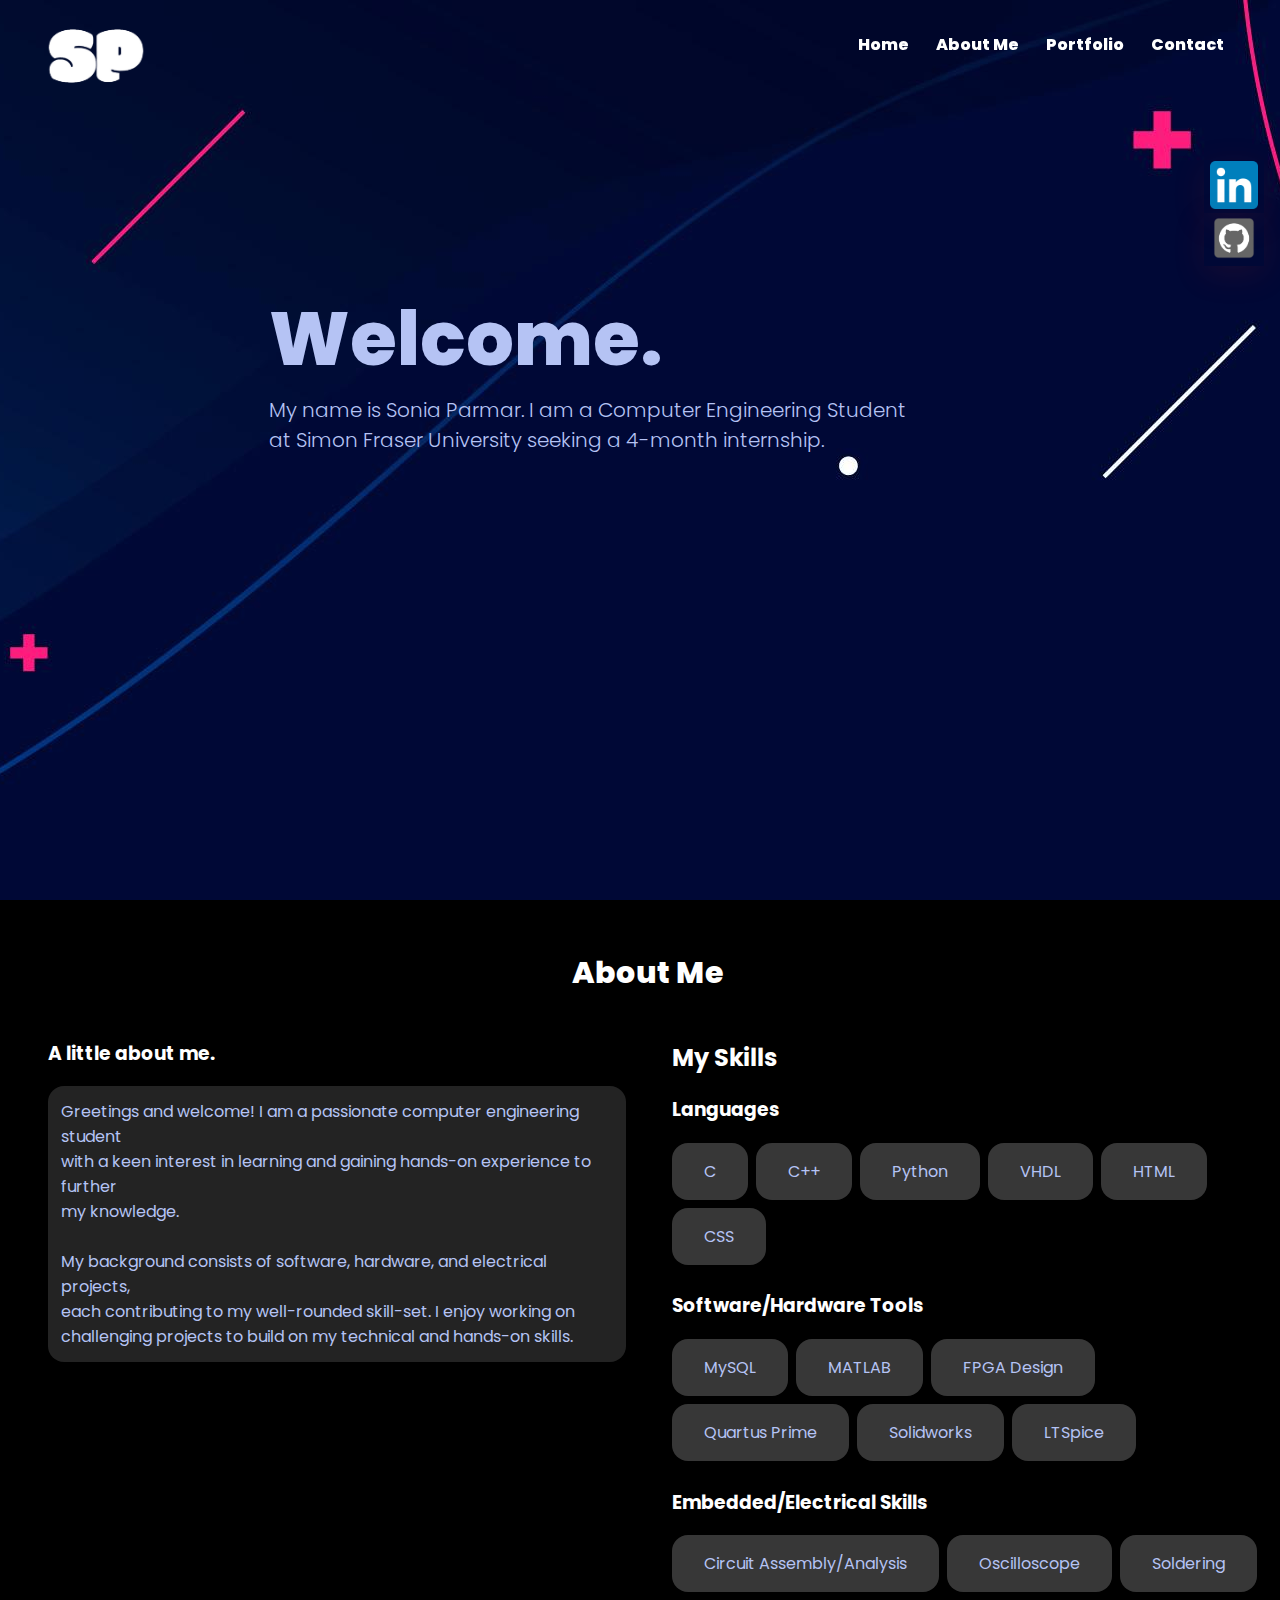
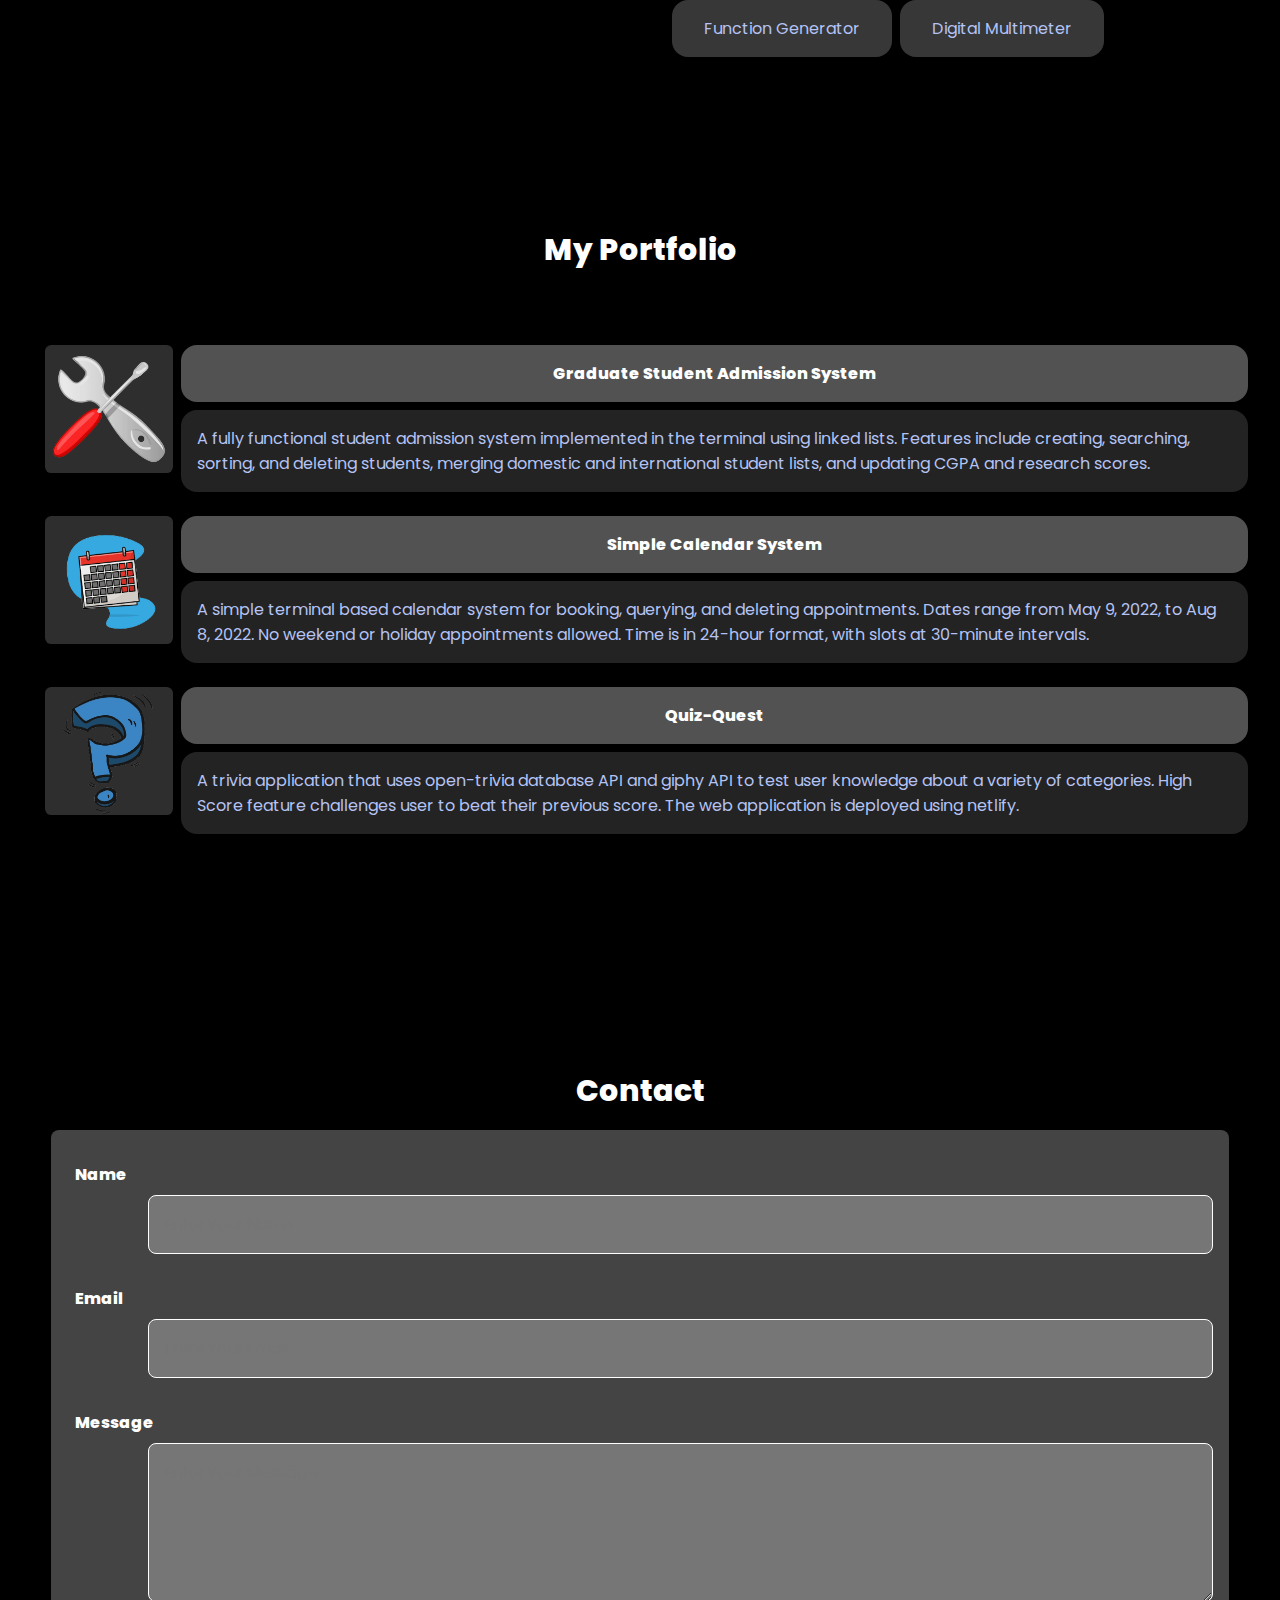
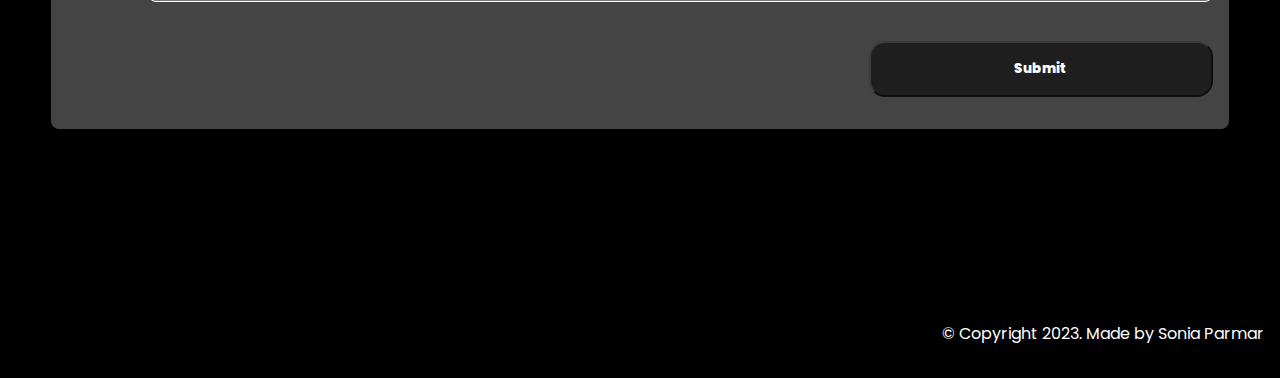
<file: index.html>
<!DOCTYPE html>
<html>
    <head>
        <title> Sonia Parmar Personal Website </title>

        <meta charset="utf-8">
        <meta name="viewport" content="width=device-width, intial-scale=1.0">

        <link rel="stylesheet" href="style/style.css">

        <link rel="icon" type="image/png" sizes="16x16" href="images/sp-bwlogo.png" id="favicon_io">


        <link href='https://fonts.googleapis.com/css?family=Poppins' rel='stylesheet'>
        <link href="https://fonts.googleapis.com/css2?family=Poppins:wght@200&display=swap" rel="stylesheet">
        <link href="https://fonts.googleapis.com/css2?family=Poppins:wght@300&display=swap" rel="stylesheet">
        <link href="https://fonts.googleapis.com/css2?family=Poppins:wght@800&display=swap" rel="stylesheet">

        <style>
            body {
                background-image: url('images/blueandpinkabstract.jpg');
                background-attachment: fixed; 
                background-position: center top;
                /* background-repeat: no-repeat;
                background-size: 100% auto;  */
            }
        </style>
    </head>
    <body>
        <header>
            <nav class = "navbar">
                <div class="navcontainer">
                    <a class = "navlink" href = "#"> Home </a>
                    <a class = "navlink" href = "#aboutme"> About Me </a>
                    <a class = "navlink" href = "#portfolio"> Portfolio </a>
                    <a class = "navlink" href = "#contact"> Contact </a>
                </div>
            </nav>

            <div class = "button">
                <button class = "home-logo-button">
                    <a href = "/personal_portfolio/">
                        <img src="images/sp-bwlogo-transparent.png" alt="SP Navigation Logo">
                    </a>
                </button>
            </div>
            
        </header>

        <main> 
            <!-- Home Page -->
            <section id="home">
                <div class="container">
                    <div class="homecontainer">

                        <div class="icon-container-col">

                            <button class="social-button">
                                <a href="https://www.linkedin.com/in/soniakparmar">
                                    <img src="images/linkedin.png" alt="Link to Linkedin">
                                </a>
                            </button>
                        
                            <button class="social-button">
                                <a href="https://github.com/sp-171">
                                    <img src="images/github.png" alt="Link to Github">
                                </a>
                            </button>
                        </div>
                        

                        <div class = namemain>
                            <p> Welcome. </p>
                        </div>

                        <div class = "descriptionhome">
                            <p> My name is Sonia Parmar. I am a Computer Engineering Student <br> 
                                at Simon Fraser University seeking a 4-month internship. 
                            </p>
                        </div>
                    </div>
                </div>
            </section>  

            <!-- About Me -->
            <section id="aboutme">
                <div class = "container">
                    <div class="page-title"> About Me</div>
                    <div class="aboutme-maincontainer">

                        <div class="about_info">
                            <h3 class="about-subtitle"> A little about me. </h3>
                            <p> Greetings and welcome! I am a passionate computer engineering student <br>
                                with a keen interest in learning and gaining hands-on experience to further <br>
                                my knowledge.
                            
                            <br>
                            <br>

                                My background consists of software, hardware, and electrical projects, <br>
                                each contributing to my well-rounded skill-set. I enjoy working on <br>
                                challenging projects to build on my technical and hands-on skills.
                            </p>

                        </div>

                        <div class="about_skills">
                            <h2 class="about-subtitle"> My Skills </h2>
                            <h3 class="about-subtitle"> Languages </h3>
                            <div class="skills">
                                <div class="skill-set">C</div>
                                <div class="skill-set">C++</div>
                                <div class="skill-set">Python</div>
                                <div class="skill-set">VHDL</div>
                                <div class="skill-set">HTML</div>
                                <div class="skill-set">CSS</div>
                            </div>

                            <h3 class="about-subtitle"> Software/Hardware Tools </h3>
                            <div class="skills">
                                <div class="skill-set">MySQL</div>
                                <div class="skill-set">MATLAB</div>
                                <div class="skill-set">FPGA Design</div>
                                <div class="skill-set">Quartus Prime</div>
                                <div class="skill-set">Solidworks</div>
                                <div class="skill-set">LTSpice</div>
                            </div>

                            <h3 class="about-subtitle">  Embedded/Electrical Skills </h3>
                            <div class="skills">
                                <div class="skill-set">Circuit Assembly/Analysis</div>
                                <div class="skill-set">Oscilloscope</div>
                                <div class="skill-set">Soldering</div>
                                <div class="skill-set">Function Generator</div>
                                <div class="skill-set">Digital Multimeter</div>
                            </div>

                        </div>
                    </div>

                </div>
            </section>

            <!-- Portfolio -->
            <section id="portfolio">
                <div class="contianer">
                    <div class="page-title">My Portfolio</div>
                    <div class="portfolio-maincontainer">

                        <div class="project-row">
                            <div class="project-row-img-cont">
                                <img src="images/tools.png">
                            </div>

                            <div class="project-row-cont">
                                <!-- <h3 class="project-row-cont-title"> Graduate Student Admission System </h3> -->
                                <a class="project-row-cont-git-button" href="https://github.com/sp-171/Graduate-Student-Admission-System">Graduate Student Admission System</a>
                                <p class="project-row-cont-descrip">
                                    A fully functional student admission system implemented in the terminal using 
                                    linked lists. Features include creating, searching, sorting, and deleting students,
                                    merging domestic and international student lists, and updating CGPA and research scores.  
                                </p>
                                <!-- No graphical user interface; the program can be run using 'make' and './main' commands. -->
                            <!-- <a class="project-row-cont-git-button" href="https://github.com/sp-171/Graduate-Student-Admission-System">Link to Github Source Code</a> -->
                            </div>
                        </div>
                        
                        <div class="project-row">
                            <div class="project-row-img-cont">
                                <img src="images/calendar.png">
                            </div>

                            <div class="project-row-cont">
                                <!-- <h3 class="project-row-cont-title"> Simple Calendar System </h3> -->
                                <a class="project-row-cont-git-button" href="https://github.com/sp-171/Simple-Calendar-System">Simple Calendar System</a>
                                <p class="project-row-cont-descrip">
                                    A simple terminal based calendar system for booking, querying, and deleting 
                                    appointments. Dates range from May 9, 2022, to Aug 8, 2022. No weekend or
                                    holiday appointments allowed. Time is in 24-hour format, with slots at 
                                    30-minute intervals.
                                </p>
                            <!-- <a class="project-row-cont-git-button" href="https://github.com/sp-171/Simple-Calendar-System">Link to Github Source Code</a> -->
                            </div>
                        </div>

                        <div class="project-row">
                            <div class="project-row-img-cont">
                                <img src="images/quiz.png">
                            </div>

                            <div class="project-row-cont">
                                <!-- <h3 class="project-row-cont-title"> Quiz-Quest </h3> -->
                                <a class="project-row-cont-git-button" href="https://quizquest-cmpt276.netlify.app/">Quiz-Quest</a>
                                <p class="project-row-cont-descrip">
                                    A trivia application that uses open-trivia database API and giphy API to test user knowledge
                                    about a variety of categories. High Score feature challenges user to beat their previous
                                    score. The web application is deployed using netlify. 
                                </p>
                            <!-- <a class="project-row-cont-git-button" href="https://quizquest-cmpt276.netlify.app/">Link to Web Application</a> -->
                            </div>
                        </div>


                    </div>
                </div>
            </section>

            <section id = "contact">
                <div class="contact-wholecontainer">
                    <div class="page-title"> Contact</div>
                    <div class = "contact-maincontainer">
                        <div class="contact-form-container">
                            <form id="contact-form" method="POST">

                                <input type="hidden" name="_captcha" value="false">
                                <input type="hidden" name="_next" value="https://sp-171.github.io/personal_portfolio/">

                                <div class="contact-form-field">
                                    <label class="contact-form-label" for="name">Name</label>
                                    <input required placeholder="Enter Your Name" type="text" class="contact-form-input" name="name" id="name">
                                </div>

                                <div class="contact-form-field">
                                    <label class="contact-form-label" for="email">Email</label>
                                    <input required placeholder="Enter Your Email" type="text" class="contact-form-input" name="email" id="email">
                                </div>

                                <div class="contact-form-field">
                                    <label class="contact-form-label" for="message">Message</label>
                                    <textarea required="" cols="20" rows="5" class="contact-form-input" placeholder="Enter Your Message" name="message" id="message"></textarea>
                                </div>

                                <button type="submit" class="contact-form-submit-button">Submit</button>

                            </form>

                            <script>
                                var fn = 'sonia';
                                var ln = 'parmar';
                                var sevent = '17';
                                var under = '_'
                                var domain = 'icloud'
                                var TLD = 'com';
                                var at = '@'
                                document.addEventListener('DOMContentLoaded', function () {
                                    var emailAddress = fn + under + ln + sevent + at + domain + '.' + TLD;
                                    document.getElementById('contact-form').action = "https://formsubmit.co/" + emailAddress;
                                });
                            </script>
                        </div>
                    </div>
                </div>
            </section>
        </main>

        <footer>
            <div class="footer">
                <!-- <div class="footertop">
                    <div class="footercontainer">
                        <a href="https://github.com/sp-171">
                            <img src="images/github.png">
                        </a>
                    </div>
                </div> -->
                
                <div class="footer-bottom">
                    <p> © Copyright 2023. Made by Sonia Parmar</p>
                </div>
                
            </div>
        </footer>
   </body>
</html>
</file>
<file: style/style.css>
#home{
    /* background-image: url('../images/geo-background.jpg'); */
    /* background-repeat: no-repeat;
    background-size: 100% auto;  */

    background-attachment: fixed; 
    background-position: center top;
    

}
#aboutme{
    background-image: url('../images/color-hex.jpg');
    /* background-repeat: no-repeat;
    background-size: 100% auto;  */
    background-attachment: fixed; 
    background-position: center top;
    /* border: 1px solid white; Add white border */
}
#portfolio{
    /* background-image: url('../images/blueandpinkabstract.jpg'); */
    background-image: url('../images/color-hex.jpg');
    /* background-repeat: no-repeat;
    background-size: 100% auto;  */

    background-attachment: fixed; 
    background-position: center top;
    /* border: 1px solid white; Add white border */
}

.footer{
    background-image: url('../images/color-hex.jpg');
    /* background-repeat: no-repeat;
    background-size: 100% auto;   */

    background-attachment: fixed; 
    background-position: center top;
}

#contact{
    background-image: url('../images/color-hex.jpg');
    /* background-repeat: no-repeat;
    background-size: 100% auto;  */

    background-attachment: fixed; 
    background-position: center top;
}

#favicon {
    width: 5px;
    height: 5px;
    border-radius: 50%; 
}
/* Header ---------------------------------------*/
header{
    margin: 0;
    position: fixed;
    width: 100%;
    top: 0;
    /* background: white; */
}
header img {
    margin-left: 0.5rem;
    padding: 0.5rem;
    width: 100%; 
    height: 100%;
}
/* Navigation ---------------------------------------*/
nav {
    font-family: 'Poppins';
    font-weight: 800;
    padding: 1rem;
    float: right;
 }
 nav a{
    padding-right: 1.5rem;
    color: white;
    text-decoration: none; 
 }
nav a:hover{
    transition: 0.5s ease-in-out;
    color: rgba(181, 195, 244, 0.404);
 }
 .navcontainer{
    padding: 1rem;
 }
 .button{
    margin-bottom: 0;
 }
.home-logo-button{
    margin-left: 0rem;
    padding: 1rem;
    padding-top: 0;
    width: 10rem; 
    height: auto;
    background-color: rgba(255, 255, 255, 0);
    border: none;
    margin-bottom: 0;
}
/* Formatting for whole ---------------------------------------*/
body{
    background: black;
    color: white;
    margin: 0;
    font-family: 'Poppins';
}
 main{
    color: rgb(181 195 244);
    margin: 0;
 }
.container{
    /* padding top used to keep top of container below header */
    padding-left: 1rem;
}
.section {
    height: 100vh;
}
 /* Home Page ---------------------------------------*/
 .homecontainer{
    height: 100vh;
 }
 .namemain {
    font-family: 'Poppins';
    font-size: 75px;
    font-weight: 800;
    margin-left: 20%;
    padding-top: 1rem;
    /* text-align: left; */
    margin-bottom: 0;
    margin-top: 0;
}
.descriptionhome{
    font-family: 'Poppins';
    font-weight: 300;
    font-size: 20px;
    margin-left: 20%;
    text-align: left;
}
.namemain p,
.descriptionhome p {
    margin: 0;
}
.icon-container-col {
    display: flex;
    flex-direction: column;
    justify-content: flex-end;
    align-items: flex-end;
    margin: 0 0 0 0;
    padding-right: 1rem;
    padding-top: 10rem;
}

.social-button{
    border: none;
    background: none;
    box-shadow: 0 0.5rem 2rem 0 rgba(155, 32, 32, 0.15);
    transition: transform .3s;
}

.social-button img{
    width: 3rem;
    height: 3rem;
    padding: 0;
}

.social-button a {
    width: 100%;
    height: 100%;
    display: block;
}

.social-button:hover{
    transform: scale(1.20);
}



/* About Me ---------------------------------------*/
.page-title{
    font-family: 'Poppins';
    font-weight: 800;
    padding-top: 50px;
    color: white;
    font-size: 30px;
    text-align: center;
    margin-top: 0;
    margin-bottom: 0;
}
.about_info p{
    background-color: rgba(255, 255, 255, 0.136);
    border-radius: 1rem;
    padding: 0.8rem;
}

.about_info{
    width: 95%;
}

.about-subtitle{
    color: white;

}

.aboutme-maincontainer{
    display: grid;
    grid-template-columns: 1fr 1fr;
    grid-gap: 1rem;
    margin-left: 2rem;
    padding-bottom: 7rem;
    padding-top: 1.5rem;
    margin-top: 0;
    margin-bottom: 0;
}
.skills{
    display: flex;
    flex-wrap: wrap;
}
.skill-set{
    padding: 1rem 2rem;
    margin-bottom: 0.5rem;
    margin-right: 0.5rem;
    background: rgba(255, 255, 255, 0.217);
    border-radius: 1rem;
}

/* Portfolio Page ---------------------------------------*/
.portfolio-maincontainer{
    margin-left: 2rem;
    margin-right: 2rem;
    margin-top: 0;
    margin-bottom: 0;
    padding-top: 4rem;
    padding-bottom: 10rem;
}
.project-row{
    display: grid;
    grid-template-columns: 0.25fr 2fr;
    grid-gap: 1rem;
    margin-bottom: 0.5rem;
    margin-top: 0.5rem;
}

.project-row-img-cont {
    width: 8rem;
    height: 8rem; 
    overflow: hidden;
    border-radius: 5%;
    margin-left: 10%;
    margin-right: 0;
    padding: 0;
    margin-bottom: 2rem;
    
    background-color: rgba(255, 255, 255, 0.181);
    display: flex;
    justify-content: center; 
    align-items: center;
}

.project-row-img-cont img {
    width: 100%; 
    height: 100%; 
    object-fit: cover; 
}

.project-row-cont{
    display: flex;
    justify-content: center;
    flex-direction: column;
    align-items: flex-start;
}
.project-row-cont-title{
    color: white;
    margin: 0;
    padding: 0.5rem;
}
.project-row-cont-descrip{
    background-color: rgba(255, 255, 255, 0.136);
    padding: 1rem;
    border-radius: 1rem;
    margin-top: 0;
}
.project-row-cont-git-button{
    background-color: rgba(128, 128, 128, 0.642);
    color: white;
    font-family: 'Poppins';
    font-weight: 800;
    text-decoration: none;
    padding-top: 1rem;
    padding-bottom: 1rem;
    border-radius: 1rem;
    display: block;
    width: 100%;
    margin: 0 0 0.5rem 0;
    transition: transform .3s;
    text-align: center;
}
.project-row-cont-git-button:hover{
    transform: scale(1.03);
}

/* Contact Page ---------------------------------------*/
.contact-wholecontainer{
    padding-bottom: 10rem;
    font-family: 'Poppins';
    max-width: 120rem;
    margin: auto;
    width: 92%;
}
.contact-maincontainer{
    background: rgba(128, 128, 128, 0.528);
    padding-top: 1.5rem;
    padding-left: 1rem;
    padding-right: 1rem;
    margin-top: 1rem;
    padding-bottom: 2rem;
    text-align: right;
    border-radius: 0.5rem;
    
}
.contact-form-field{
    margin-bottom: 2rem;
}
.contact-form-label{
    color: white;
    font-size: 1rem;
    font-weight: 800;
    margin: 0.5rem;
    display: block;
    text-align: left;
}
.contact-form-input{
    font-family: 'Poppins';
    color: black;
    padding: 1rem;
    width: 90%;
    border: 0.1rem solid white;
    font-size: 1rem;
    background: rgba(169, 169, 169, 0.506);
    border-radius: 0.5rem;
    font-weight: 300;
}
.contact-form-submit-button{
    font-family: 'Poppins';
    font-weight: 800;
    padding: 1rem;
    width: 30%;
    /* margin: 1rem; */
    background-color: rgba(0, 0, 0, 0.537);
    color: white;
    transition: transform .3s;
    border-radius: 1rem;
    border-color: rgba(0, 0, 0, 0.537);
}
.contact-form-submit-button:hover{
    transform: scale(1.03);
    background-color: black;
}


/* Footer ---------------------------------------------- */
.footer{
    text-align: right;
    margin: 0;
    padding: 0;
    /* background-color: white; */
}
.footer-bottom p{
    padding: 1rem;
}


@media screen and (max-width: 767px) {
    #home {
        background-attachment: scroll !important;
    }
}
</file>
